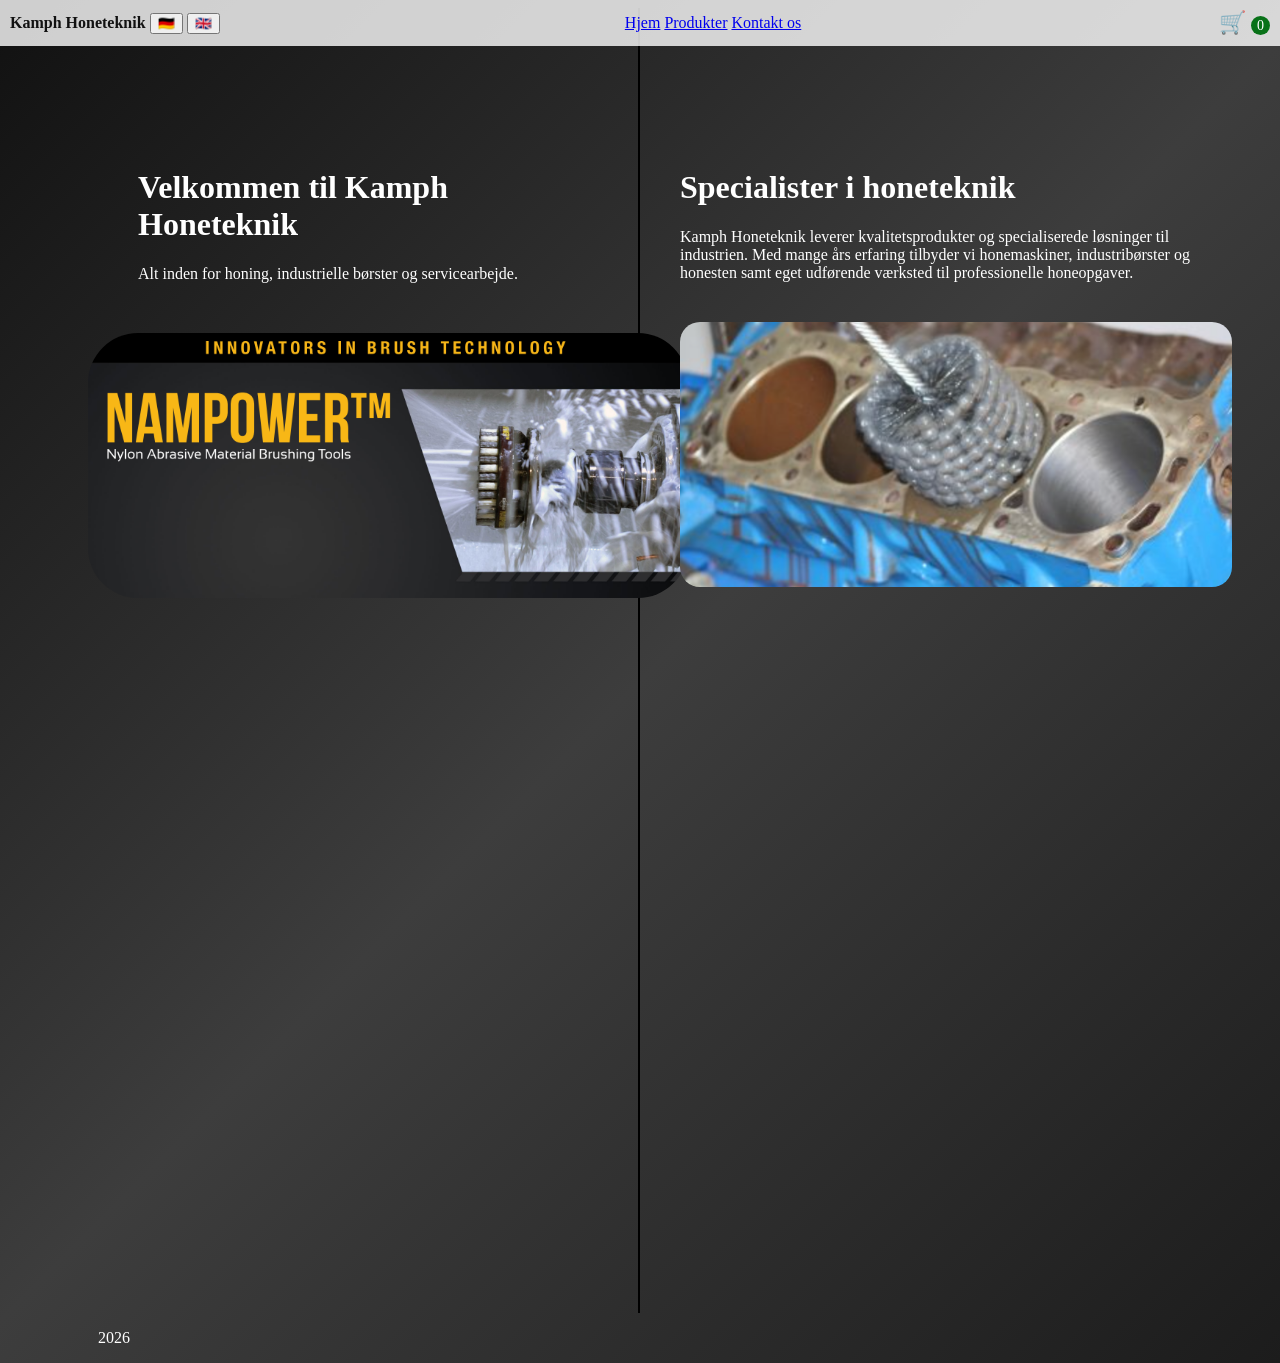
<file: index.html>
<!doctype html>
<html>

    <head>
        <title>Kamph Honeteknik</title>
        <link rel='stylesheet' href="styles.css">     
    </head>

    <header>
        <nav class="topbar">

            <div>
                Kamph Honeteknik
                <button onclick="window.location.href='tysk.html'">🇩🇪</button>
                <button onclick="window.location.href='engelsk.html'">🇬🇧</button>
            </div>
            
            <nav>
                <a href="index.html">Hjem</a>
                <a href="Products.html">Produkter</a>
                <a href="Contact.html">Kontakt os</a>
            </nav>

            <a class="cart" href="cart.html" aria-label="Kurv">
            🛒 <span id="resultat">0</span>
            </a>

        </nav>
    </header>

    <body>

        <div class="two-columns">
            <div class="left-side">
                <h1>
                    Velkommen til Kamph Honeteknik
                </h1>
                <h2>
                    Alt inden for honing, industrielle børster og servicearbejde.
                </h2>

                <img src="Nampower.jpg" alt="Nampower" class="blød-kant">
            
                
            </div>
<div class="right-side">
  <h1 class="right-heading">Specialister i honeteknik</h1>

  <h2>
    Kamph Honeteknik leverer kvalitetsprodukter og specialiserede løsninger til industrien. Med mange års erfaring tilbyder vi honemaskiner, industribørster og honesten samt eget udførende værksted til professionelle honeopgaver.
  </h2>

  <div class="slideshow">
    <img id="slide-image" src="Slide1.jpg" alt="Kamph Honeteknik">

  </div>
</div>
</div>
</div>

        <footer>    
            <p>2026</p>
        </footer>
        <script src="script.js"></script>
    </body>

</html>
</file>
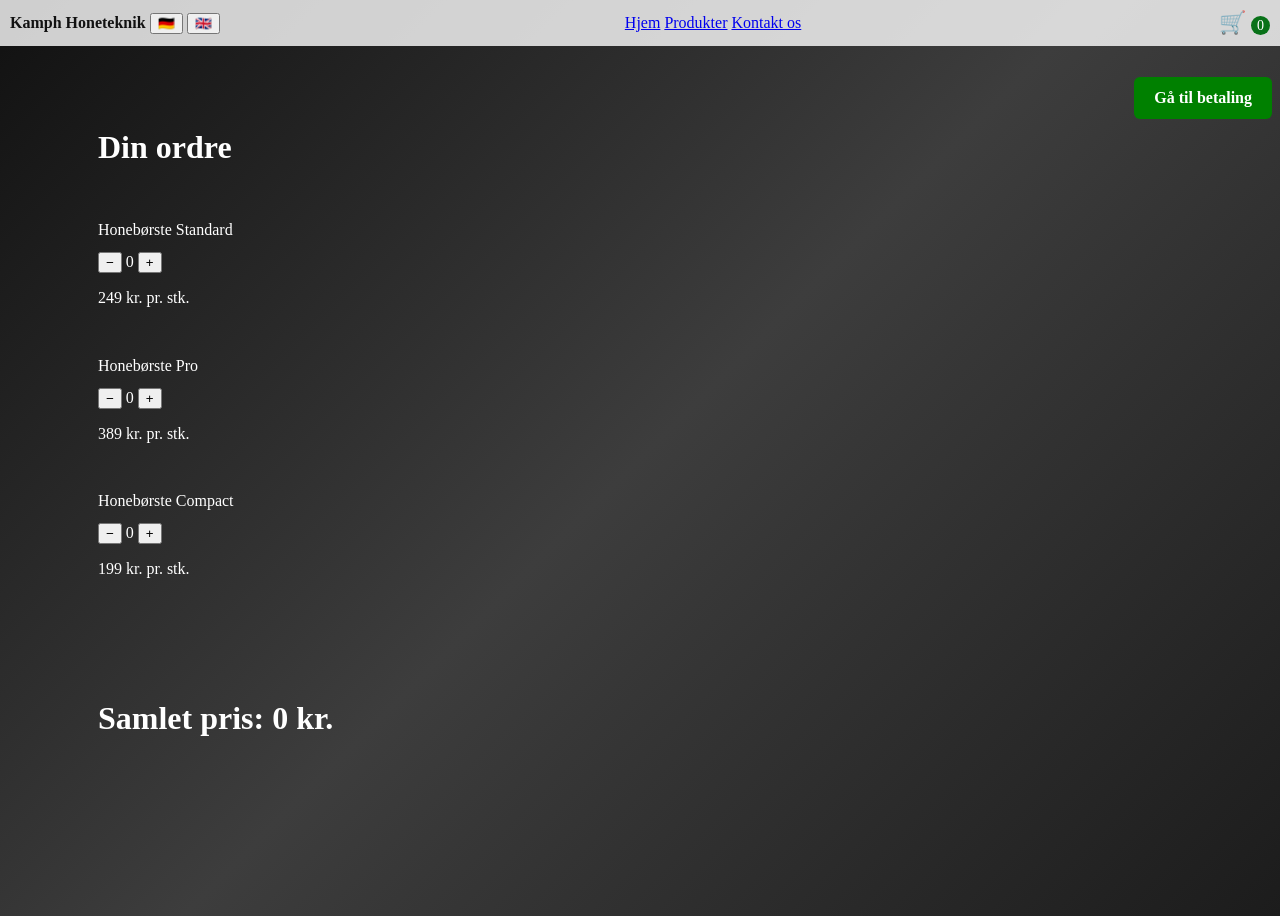
<file: cart.html>
<!doctype html>
<html lang="da">
  <head>
    <meta charset="UTF-8">
    <title>Din kurv</title>
    <link rel="stylesheet" href="styles.css">
    
  </head>

  <header>
        <nav class="topbar">

            <div>
                Kamph Honeteknik
                <button onclick="window.location.href='tysk.html'">🇩🇪</button>
                <button onclick="window.location.href='engelsk.html'">🇬🇧</button>
            </div>
            
            <nav>
                <a href="index.html">Hjem</a>
                <a href="Products.html">Produkter</a>
                <a href="Contact.html">Kontakt os</a>
            </nav>

            <a class="cart" href="cart.html" aria-label="Kurv">
            🛒 <span id="resultat">0</span>
            </a>

        </nav>
  </header>

  <body>
    <div class="cart-top">
      <h1>Din ordre</h1>

      <div class="checkout-row">
        <a class="checkout-button" href="checkout.html">Gå til betaling</a>
      </div>
    </div>







    <div class="cart-product">
      <h2>Honebørste Standard</h2>

      <button onclick="fjernStandard()">−</button>
      <span id="standard-antal">0</span>
      <button onclick="addStandard()">+</button>

      <p>249 kr. pr. stk.</p>
    </div>

    <div class="cart-product">
      <h2>Honebørste Pro</h2>

      <button onclick="fjernPro()">−</button>
      <span id="pro-antal">0</span>
      <button onclick="addPro()">+</button>

      <p>389 kr. pr. stk.</p>
    </div>

    <div class="cart-product">
      <h2>Honebørste Compact</h2>

      <button onclick="fjernCompact()">−</button>
      <span id="compact-antal">0</span>
      <button onclick="addCompact()">+</button>

      <p>199 kr. pr. stk.</p>
    </div>



    <h1>Samlet pris: <span id="total-pris">0 kr.</span></h1>
    

    <script src="script.js"></script>
  </body>
</html>
</file>
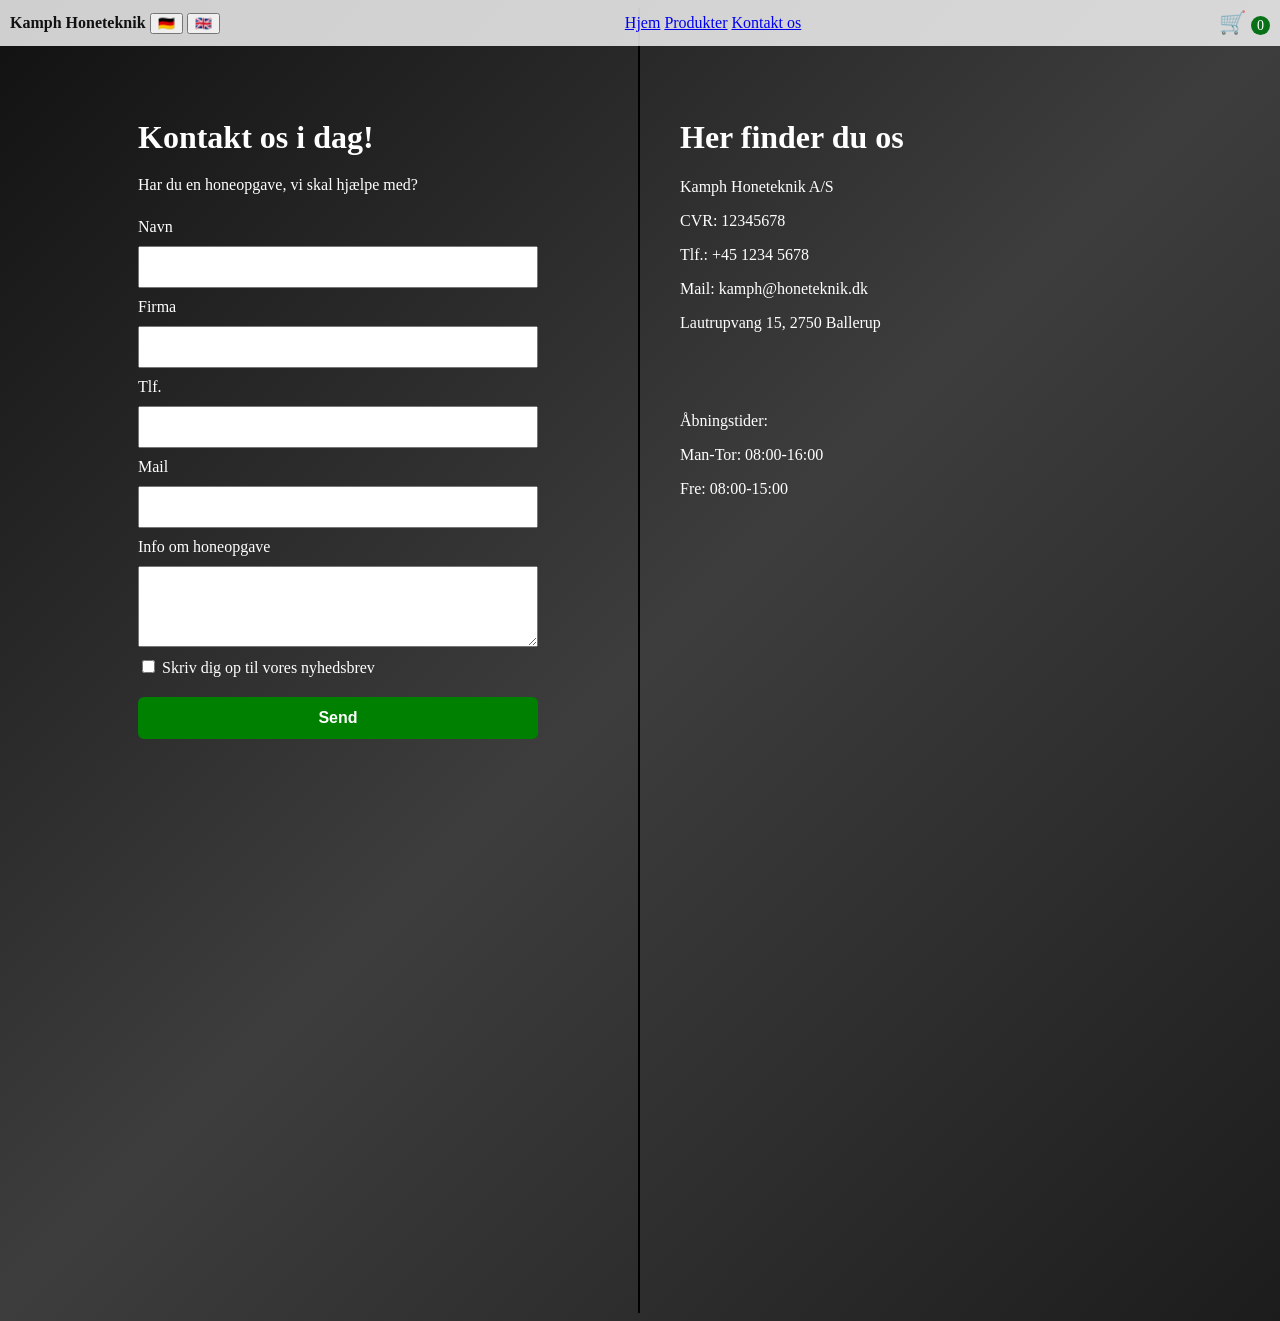
<file: Contact.html>
<!doctype html>
<html lang="da">
  <head>
    <meta charset="UTF-8">
    <meta name="viewport" content="width=device-width, initial-scale=1.0">
    <title>Contact</title>
    <link rel="stylesheet" href="styles.css">
  </head>

  <header>
        <nav class="topbar">

            <div>
                Kamph Honeteknik
                <button onclick="window.location.href='tysk.html'">🇩🇪</button>
                <button onclick="window.location.href='engelsk.html'">🇬🇧</button>
            </div>
            
            <nav>
                <a href="index.html">Hjem</a>
                <a href="Products.html">Produkter</a>
                <a href="Contact.html">Kontakt os</a>
            </nav>

            <a class="cart" href="cart.html" aria-label="Kurv">
            🛒 <span id="resultat">0</span>
            </a>

        </nav>
  </header>

  <body class="contact-page">

    <div class="two-columns">
    <div class="left-side">

   <h1>Kontakt os i dag!</h1>

    <form class="contact-form">
    <h2>Har du en honeopgave, vi skal hjælpe med?</h2>

      <label for="navn">Navn</label>
      <input id="navn" type="text">

      <label for="firma">Firma</label>
      <input id="firma" type="text">

      <label for="tlf">Tlf.</label>
      <input id="tlf" type="tel">

      <label for="mail">Mail</label>
      <input id="mail" type="email">

      <label for="info">Info om honeopgave</label>
      <textarea id="info" rows="5"></textarea>

      <label>
      <input type="checkbox">
      Skriv dig op til vores nyhedsbrev
      </label>

          <button class="send-button" type="submit">Send</button>

    </form>

    </div>

    <div class="right-side">
    <h1 class="right-heading">Her finder du os</h1>
    <p>Kamph Honeteknik A/S</p>
    <p>CVR: 12345678</p>
    <p>Tlf.: +45 1234 5678</p>
    <p>Mail: kamph@honeteknik.dk</p>
    <p>Lautrupvang 15, 2750 Ballerup</p>
      <div class="opening-hours">
      <p>Åbningstider:</p>
      <p>Man-Tor: 08:00-16:00</p>
      <p>Fre: 08:00-15:00</p>
      </div>
    </div>

</div>

      <script src="script.js"></script>
  </body>
</html>
</file>
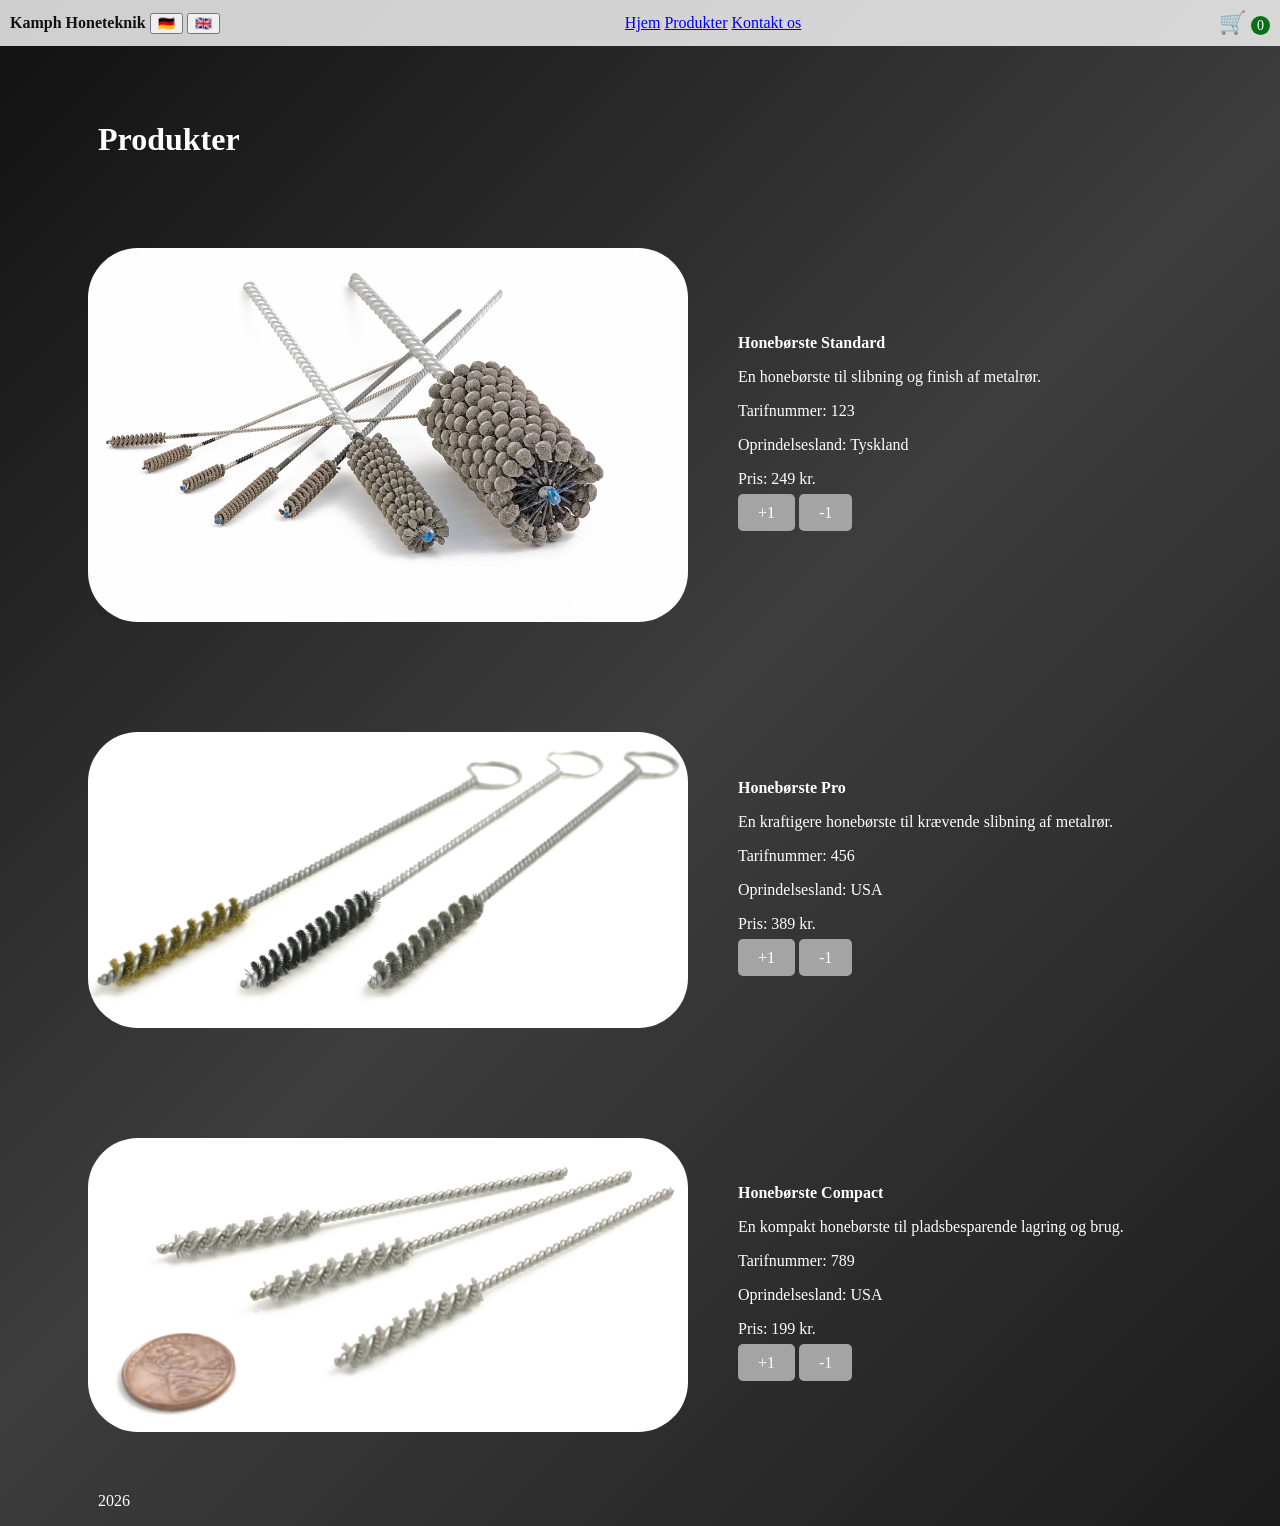
<file: Products.html>
<!doctype html>
<html>

    <head>
        <title>Kamph Honeteknik</title>
        <link rel='stylesheet' href="styles.css">     
    </head>

    <header>
        <nav class="topbar">

            <div>
                Kamph Honeteknik
                <button onclick="window.location.href='tysk.html'">🇩🇪</button>
                <button onclick="window.location.href='engelsk.html'">🇬🇧</button>
            </div>
            
            <nav>
                <a href="index.html">Hjem</a>
                <a href="Products.html">Produkter</a>
                <a href="Contact.html">Kontakt os</a>
            </nav>

            <a class="cart" href="cart.html" aria-label="Kurv">
            🛒 <span id="resultat">0</span>
            </a>

        </nav>
    </header>

    <body>

      <h1>Produkter</h1>

      <div class="product-row">
        <div>
        <img class="blød-kant" src="honebørste.jpg" alt="Honebørster">

    
  </div>

  <div class="product-text">
    <h3>Honebørste Standard</h3>
    <p>En honebørste til slibning og finish af metalrør.</p>
    <p>Tarifnummer: 123</p>
    <p>Oprindelsesland: Tyskland</p>
    <p>Pris: 249 kr.</p>
    <div class="buttons">
      <button1 onclick="addStandard()">+1</button1>
      <button2 onclick="fjernStandard()">-1</button2>
    </div>
  </div>
</div>

      <div class="product-row">
  <div>
    <img class="blød-kant" src="Børste3.jpg" alt="Honebørste Pro">

  </div>

  <div class="product-text">
    <h3>Honebørste Pro</h3>
    <p>En kraftigere honebørste til krævende slibning af metalrør.</p>
    <p>Tarifnummer: 456</p>
    <p>Oprindelsesland: USA</p>
    <p>Pris: 389 kr.</p>
    <div class="buttons">
      <button1 onclick="addPro()">+1</button1>
      <button2 onclick="fjernPro()">-1</button2>
    </div>
  </div>
</div>

      <div class="product-row">
  <div>
    <img class="blød-kant" src="BørsteSmå.jpg" alt="Honebørster3Små">
    
  </div>

  <div class="product-text">
    <h3>Honebørste Compact</h3>
    <p>En kompakt honebørste til pladsbesparende lagring og brug.</p>
    <p>Tarifnummer: 789</p>
    <p>Oprindelsesland: USA</p>
    <p>Pris: 199 kr.</p>
    <div class="buttons">
      <button1 onclick="addCompact()">+1</button1>
      <button2 onclick="fjernCompact()">-1</button2>
    </div>
  </div>
</div>
      </div>
      
      <footer>    
          <p>2026</p>
      </footer>

      <script src="script.js"></script>
    </body>

</html>
</file>
<file: styles.css>
h1 {
    color:rgb(255, 255, 255);
    font-size:32px;
    text-align:left;
    padding-top: 100px;
    padding-left: 90px;
    }

h2 {
    color:rgb(255, 255, 255);
    font-size:16px;
    text-align:left;
    font-weight: normal;
    padding-left: 90px;
    }

h3 {
color:rgb(255, 255, 255);
font-size:16px;
text-align:left;
font-weight: bold;
}

img {
    width: 600px;
    height: auto;
    display: block;
    margin: 50px 0 20px 40px;
    padding: 0;
    }

body {
    background: linear-gradient(
        135deg,
        #111111,
        #3d3d3d,
        #1c1c1c
    );

    min-height: 100vh;
    color: white;
}

footer {
    color: white;
    padding-left: 90px;
    bottom: 0;
    left: 0;
    width: 100%;
}

button1 {
    background-color: #a4a4a4;
    color: white;
    padding: 10px 20px;
    border: none;
    border-radius: 5px;
    cursor: pointer;
    font-size: 16px;
    margin-left: 0px;
}

button2 {
    background-color: #a4a4a4;
    color: white;
    padding: 10px 20px;
    border: none;
    border-radius: 5px;
    cursor: pointer;
    font-size: 16px;

}
    
.topbar {
  display: flex;
  justify-content: space-between;
  align-items: center;
  background-color: rgba(255, 255, 255, 0.8);
  padding: 10px;
  box-sizing: border-box;
  position: fixed;
  top: 0;
  left: 0;
  width: 100%;
  z-index: 1000;
}

.topbar > div {
  color:#111111;
  font-weight: bold;
}

.cart {
  text-decoration: none;
  color: black;
  font-size: 22px;
  margin-left: 12px;
}

.cart-product {
  padding-left: 90px;
  padding-top: 20px;
}

.cart-product h2 {
  padding-left: 0;
}

.cart span {
  font-size: 14px;
  background-color: rgb(8, 113, 24);
  color: white;
  border-radius: 50%;
  padding: 2px 6px;
}

.blød-kant {
    border-radius: 50px;
    width: 600px;
    height: auto;
    display: block;
    margin-left: 40px;
    margin-right: auto;
}

.two-columns {
  display: grid;
  grid-template-columns: 50% 50%;
  height: 145vh;
}

.left-side {
  padding: 40px;
  border-right: 2px solid black;
}

.right-side {
  padding: 40px;
  padding-top: 40px;
}

.right-side h2 {
  padding-left: 0;
}

.right-heading {
  padding-left: 0;
  padding-top: 100px;
  font-size: 32px;
  color: white;
}

.product-row {
  display: flex;
  align-items: center;
  gap: 50px;
  margin: 40px;
}

.product-text {
  color: white;
  max-width: 400px;
}

.product-text h2 {
  color: white;
}

.checkout-row {
  display: flex;
  justify-content: flex-end;
  margin-top: 30px;
}

.checkout-button {
  background-color: green;
  color: white;
  padding: 12px 20px;
  text-decoration: none;
  border-radius: 6px;
  font-weight: bold;
}

.cart-top {
  display: flex;
  justify-content: space-between;
  align-items: center;
}

.checkout-row {
  margin-top: 0;
}

.slideshow {
  margin-top: 40px;
  padding-left: 0;
}

.slideshow img {
  width: 600px;
  max-width: 100%;
  height: 265px;
  object-fit: cover;
  margin: 0;
  padding: 0;
  border-radius: 20px;
}

.slide-buttons {
  margin-top: 10px;
}

.slide-buttons button {
  padding: 8px 16px;
  cursor: pointer;
}

.contact-form {
  display: flex;
  flex-direction: column;
  gap: 10px;
  width: 400px;
  margin: 40px 0 0 90px;
}

.contact-form input {
  padding: 10px;
  font-size: 16px;
}

.send-button {
  background-color: green;
  color: white;
  border: none;
  border-radius: 6px;
  padding: 12px 20px;
  font-size: 16px;
  font-weight: bold;
  cursor: pointer;
  margin-top: 10px;
}

.contact-form h2 {
  padding-left: 0;
  margin-top: -20px;
}

.opening-hours {
  margin-top: 80px;
}

.contact-page h1 {
  padding-top: 50px;
}

.contact-page .right-heading {
  padding-top: 50px;
}
</file>
